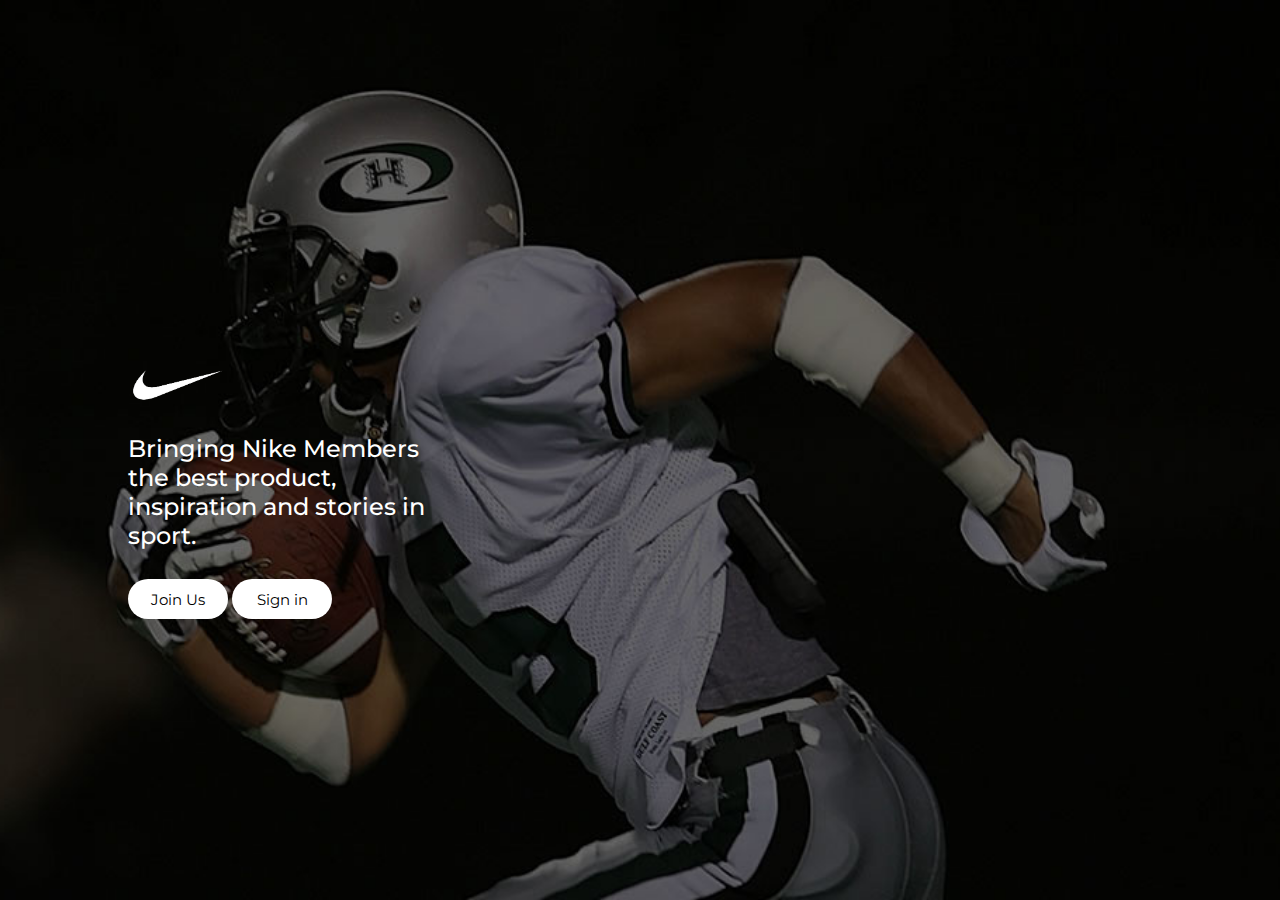
<file: index.html>
<!DOCTYPE html>
<html lang="en">

<head>
  <meta charset="UTF-8">
  <meta name="viewport" content="width=device-width, initial-scale=1.0">
  <title>Nike</title>
  <link rel="stylesheet" href="style.css">
</head>

<body>
 <header>
    <div class="container2">
      <div class="content">
        <img src="download-removebg-preview.png" alt="">
        <h2>Bringing Nike Members the best product, inspiration and stories in sport.</h2>
      <div class="btn">
       <a href="join.html"> <button>Join Us</button></a>
        <button>Sign in</button>
      </div>
    </div> 
    </div>
  </header>
</body>
</html>
</file>
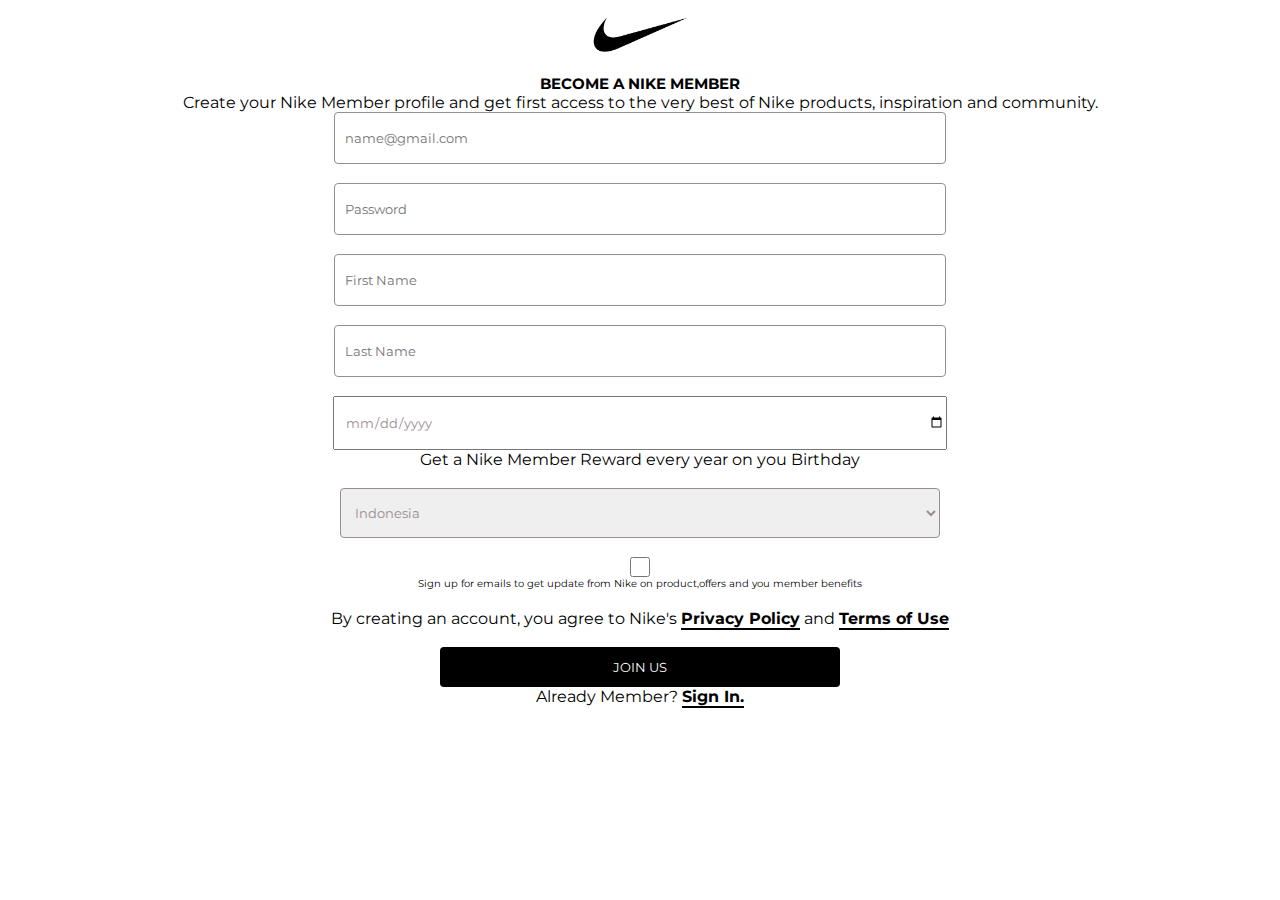
<file: join.html>
<!DOCTYPE html>
<html lang="en">
<head>
    <meta charset="UTF-8">
    <meta name="viewport" content="width=device-width, initial-scale=1.0">
    <title>JOIN US</title>
    <link rel="stylesheet" href="style.css">
</head>
<body>
        <div class="container">
            <img src="nike-removebg-preview.png" alt="">
            <h1>BECOME A NIKE MEMBER</h1>
            <P class="Create">Create your Nike Member profile and get first access to the very best of Nike products,
                inspiration and community.
            </P>
            <div>
            <form>
                <input type="email" name="email" placeholder="name@gmail.com" class="email" required>
                <br>
                <input type="password" id="password" placeholder="Password" aria-hidden="">
                <p id="message">Password is <span id="strength"></span></p>
                <br>
                <input type="name" name="name" placeholder="First Name" class="name" required>
                <br>
                <input type="name" name="name" placeholder="Last Name" class="name" required>
                <br>
               <input type="date" id="start" placeholder="trip-start" value="today" min="today" max="2018-12-31" class="date" required />
                
                <p class="get">Get a Nike Member Reward every year on you Birthday</p>
                <br>
                <select id="city" name="citylist" class="city" required>
                    <option value="Indonesia">Indonesia</option>
                    <option value="India">India</option>
                    <option value="Iran">Iran</option>
                    <option value="audi">Audi</option>
                    <option value="Australia">Australia</option>
                    <br>
                  </select>
                  <br>
                  
                  <input type="checkbox" name="checkbox"  class="check"><label>Sign up for emails to get update from Nike on product,offers and you member benefits</label>
                  
                  <br>
                  <p>By creating an account, you agree to Nike's <span class="sign">Privacy Policy</span> and <span class="sign">Terms of Use</span></p>
                  <br>
                </form>
                  <button>JOIN US</button>
                  <br>
                  <p>Already Member? <span class="sign">Sign In.</span></p>
                
            </div>
        </div>
        <script src="index,js"></script>
</body>

</html>
</file>
<file: style.css>
@import url('https://fonts.googleapis.com/css2?family=Barlow:wght@300&family=Montserrat:wght@300&display=swap');
* {
  margin: 0;
  padding: 0;
  border: border-box;
  font-family: Montserrat;
}
header{
  height: 100vh;
  background-image: url(Homepage_Merchandising.jpg);
  background-size: cover;
  background-position: center;
}.content{
 padding-top: 350px;
}
img{
  height: 50px;
  width: 100px;
  padding: 10px 10%;
}
.content h2{
  color: white;
  height: 100px;
  width: 300px;
  padding: 10px 10%;
 font-weight: 500;
 font-family: Montserrat;
  
}

.btn button{
  height: 40px;
  width: 100px;
  border-radius: 50px;
  background-color: white;
  border: none;
  font-size: 15px;
  margin-top: 25px;
  cursor: pointer;
  font-family: Montserrat;
  color: black;
}
.btn button:hover{
  background-color: rgba(255, 255, 255, 0.019);
  color: white;
  border: 1px solid white;

}
.btn{
  padding: 10px 10%;
}
.container{
  background-color: rgb(255, 255, 255);
  backdrop-filter: blur(10px);
  height: 100vh;
  text-align: center;
}
form{
  display: flex;
  justify-content: space-evenly;
  flex-direction: column;
  align-items: center;
}
.email{
  height: 50px;
  width:600px;
  color: black;
  border-radius: 4px;
  border: 1px solid rgb(153, 142, 142);
  padding-left: 10px;
  color: rgb(153, 142, 142);
  font-family: Montserrat;
}
#password{
  height: 50px;
  width:600px;
  color: black;
  border-radius: 4px;
  border: none;
  padding-left: 10px;
  border: 1px solid rgb(153, 142, 142);
  color: rgb(153, 142, 142);
  font-family: Montserrat;
}
.name{
  height: 50px;
  width:600px;
  color: black;
  border-radius: 4px;
  border: none;
  padding-left: 10px;
  border: 1px solid rgb(153, 142, 142);
  color: rgb(153, 142, 142);
  font-family: Montserrat;
}
.date{
  height: 50px;
  width:600px;
  padding-left: 10px;
  color: rgb(153, 142, 142);
  font-family: Montserrat;
}
.city{
  height: 50px;
  width:600px;
  color: black;
  border-radius: 4px;
  border: none;
  padding-left: 10px;
  border: 1px solid rgb(153, 142, 142);
  color: rgb(153, 142, 142);
  font-family: Montserrat;
}
.check{
  height: 20px;
  width: 30px;
}
label{
  font-size: 10px;
}
button{
  height: 40px;
  width: 400px;
  color: rgb(255, 251, 251);
  background-color: black;
  border-radius: 4px;
  border: none;
}
#message{
  color: black;
  display:none;  
}
.sign{
  color: black;
  font-weight: 700;
  border-bottom: 2px solid black;
}
h1{
  font-size: 15px;
}
@media screen and (max-width: 660px){
  header{
    background-image: url(pexels-pixabay-159515.jpg);
  }
  .email{
    height: 40px;
    width:300px;
  }
  #password{
    height: 40px;
    width:300px;
  }
  .name{
    height: 40px;
    width:300px;
  }
  .date{
    height: 40px;
    width:300px;
  }
  .city{
    height: 40px;
    width:300px;
  }
 .check{
      height: 20px;
      width:20px;
  }
 label{
  font-size: 12px;
 }
 .get{
  font-size: 13px;
  margin-top: 10px;
 }
 .Create{
  font-size: 12px;
  text-align: center;
 }
 img{
  height: 50px;
  width: 80px;
 }
  .container{
    margin-left:20px;
  }
  button{
    height:40px;
    width:300px;
  }
  
}
</file>
